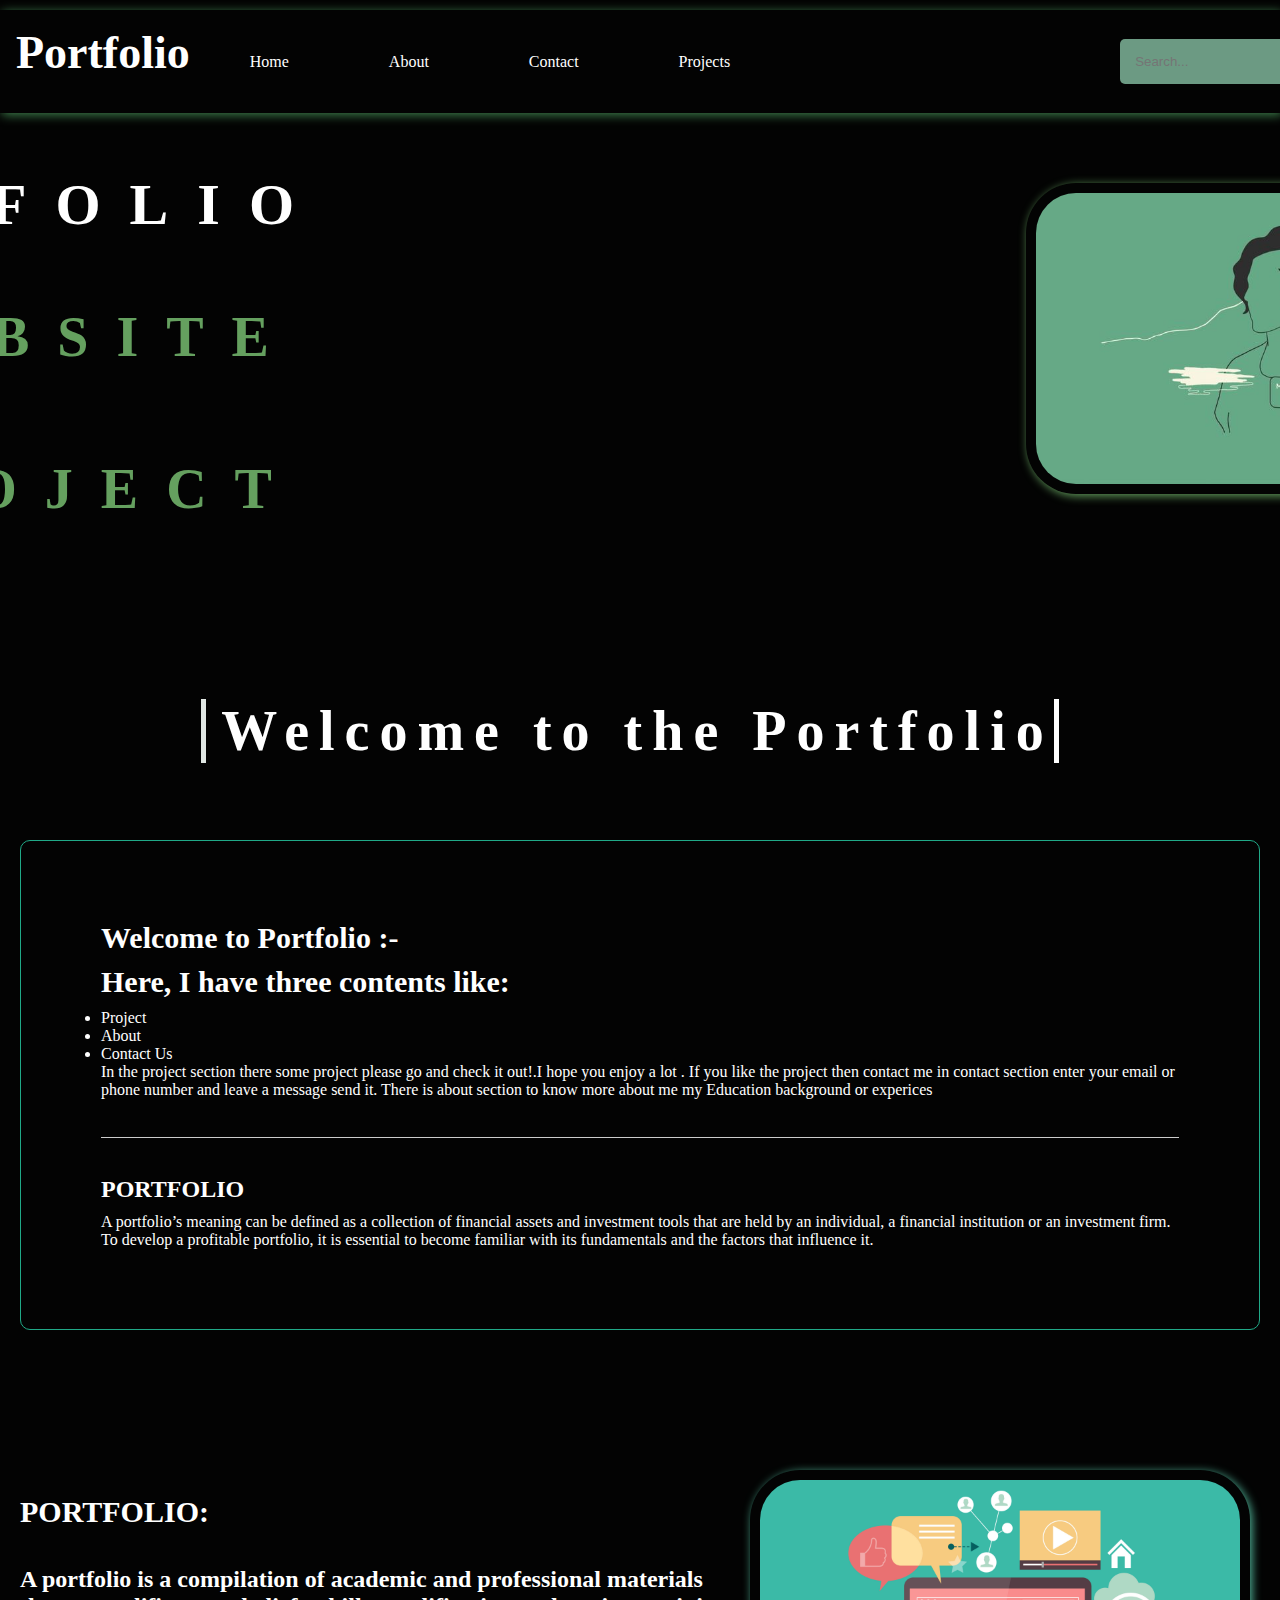
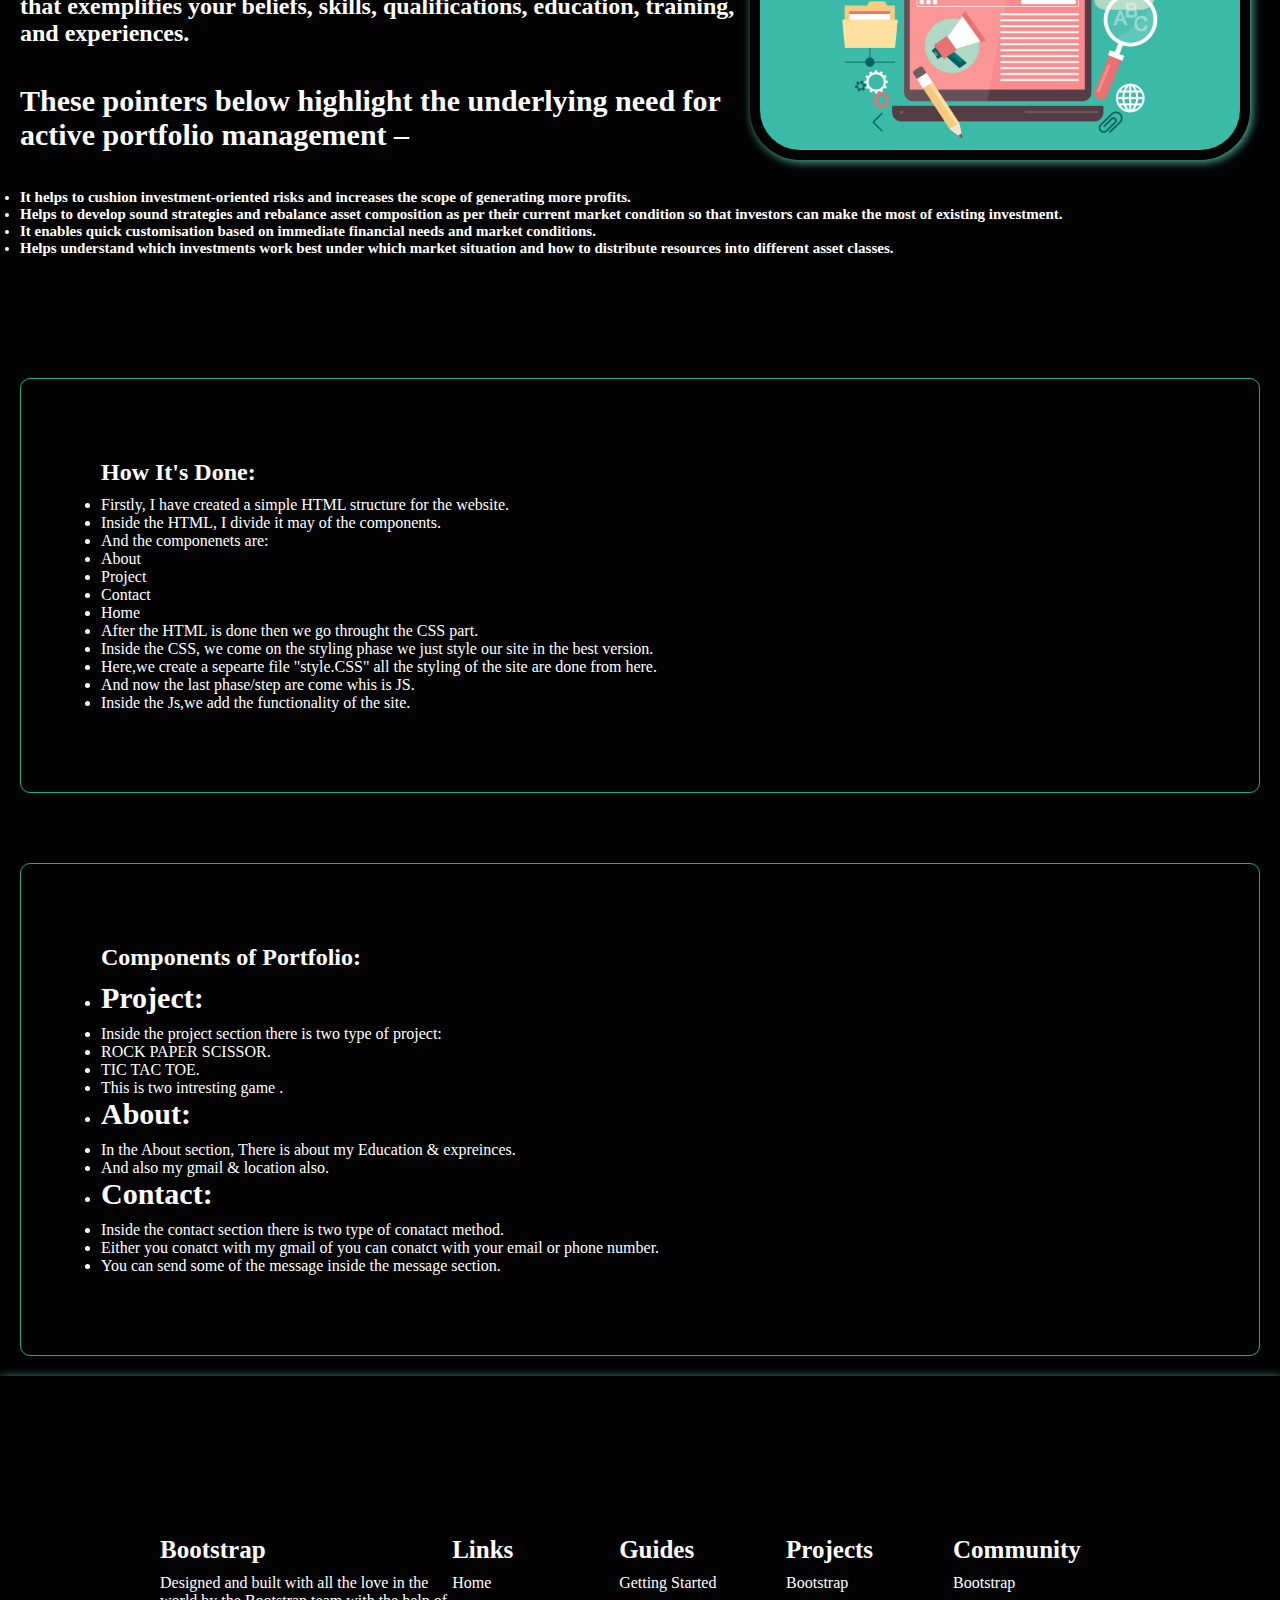
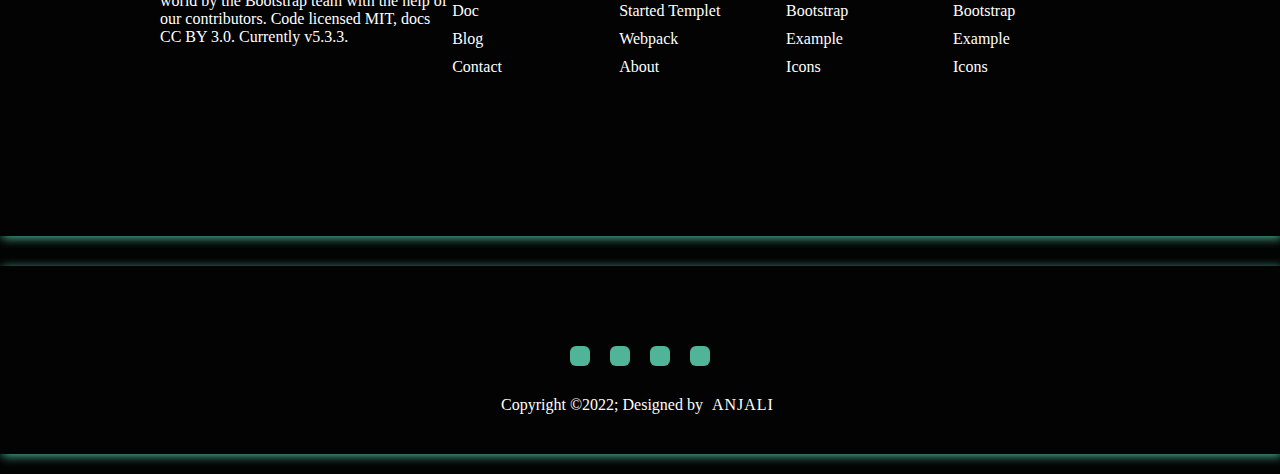
<file: index.html>
<!DOCTYPE html>
<html lang="en">
<head>
    <meta charset="UTF-8">
    <meta name="viewport" content="width=device-width, initial-scale=1.0">
    <title>PORTFOLIO</title>
    <link rel="stylesheet" href="css/style.css">
    <link rel="stylesheet" href="https://cdnjs.cloudflare.com/ajax/libs/font-awesome/6.6.0/css/all.min.css" integrity="sha512-Kc323vGBEqzTmouAECnVceyQqyqdsSiqLQISBL29aUW4U/M7pSPA/gEUZQqv1cwx4OnYxTxve5UMg5GT6L4JJg==" crossorigin="anonymous" referrerpolicy="no-referrer" />
</head>
<body>
  <nav class="navbar">
    
    <div class="Heading">
      <a href="#">Portfolio</a>
      <br>
    </div>
    <ul class="nav-links">
      <li><a href="index.html">Home</a></li>

      <li><a href="about.html">About</a></li>

      <li><a href="contact.html">Contact</a></li>

      <li><a href="project.html">Projects</a></li>

    </ul>
 
    <div class="search-bar">
      <input type="search" id="search-input" placeholder="Search...">

      <button id="go-button">Go</button>
    </div>

  </nav>
      <main>
       
        <div id="front-portfolio">
         <h1>PORTFOLIO</h1>
        <br>
         <h2>WEBSITE</h2>
          <br>
         <h2>PROJECT</h2>
        <br>
        <div class="line-container">
    
          <div class="vertical-line"></div>
        </div>
        <img src="img/660eb9f4dfdcd36f121b61d5_preet-p-800.jpg" alt="">

        </div>
        <div class="typewriter">
          <p class="text">Welcome to the Portfolio</p>
        </div>
        <br>
        <hr>
      </br>
        <div id="para2">
        <h3>Welcome to Portfolio :-</h3>
        
        <ul>
          <h4>Here, I have three contents like:</h4>
          <li>Project</li>
          <li>About</li>
          <li>Contact Us</li>
        </ul>
        <p>In the project section there some project please go and check it out!.I hope you enjoy a lot .
          If you like the project then contact me in contact section enter your email or phone number and leave a message send it.
        There is about section to know more about me my Education background or experices   </p>


        
        <br>
        <hr>
        </br>
        <h2>PORTFOLIO</h2>

        <p>A portfolio’s meaning can be defined as a collection of financial assets and investment tools that are held by an individual,
           a financial institution or an investment firm. To develop a profitable portfolio,
           it is essential to become familiar with its fundamentals and the factors that influence it. </p>
        
        </div>
        <hr>
      </hr>
        <div id="portfolio-img">
          <img src="img/robinson-169hero-portfolio-shutterstock.jpg"alt="portfolio-image">
          <div id="portfolio-para">
          <h1>PORTFOLIO:</h1>
          <p><h2>A portfolio is a compilation of academic and professional materials that exemplifies your 
            
            beliefs, skills, qualifications, education, training, and experiences.</h2></p>
            <p><h3>These pointers below highlight the underlying need for active portfolio management –</h3></p>
              <ul><h5>
             <li> It helps to cushion investment-oriented risks and increases the scope of generating more profits.</li>
              <li>  Helps to develop sound strategies and rebalance asset composition as per their current market condition so that investors can make the most of existing investment. </li>
                <li> It enables quick customisation based on immediate financial needs and market conditions.</li>
                  <li> Helps understand which investments work best under which market situation and how to distribute resources into different asset classes.</li></h5>
              </ul>
      </div>
      </div>
        <hr>
      </hr>
      
        <div id="para3">
          <h2>How It's Done:</h2>
          <ul>
            <li>Firstly, I have created a simple HTML structure for the website.</li>
            <li>Inside the HTML, I divide it may of the components. </li>
            <li>And the componenets are: 
              <li>About</li>
              <li>Project</li>
              <li>Contact</li>
              <LI>Home</LI>
              <li>After the HTML is done then we go throught the CSS part.</li>
              <li>Inside the CSS, we come on the styling phase we just style our site in the best version.</li>
              <li>Here,we create  a sepearte file "style.CSS" all the styling of the site are done from here.</li>
              <li>And now the last phase/step are come whis is JS. </li>
              <li>Inside the Js,we add the functionality of the site.</li>
          </ul>
        </div>


        <div id="para4">
          <h2>Components of Portfolio:</h2>
          <ul>
            <li><h4>Project:</h4>
            <li>Inside the project section there is two type of project:
              <li>ROCK PAPER SCISSOR.</li>
            <li>TIC TAC TOE.</li> </li>
            <li>This is two intresting game .</li>
            </li>
              <li><h4>About:</h4>
              <li>In the About section, There is about my Education & expreinces. </li>
            <li>And also my gmail & location also.</li></li>
            <li><h4>Contact:</h4>
            <li>Inside the contact section there is two type of conatact method.</li>
          <li>Either you conatct with my gmail of you can conatct with your email or phone number.</li>
        <li>You can send some of the message inside the message section.</li></li>
          </ul>
        </div>
      </main>

      

      <div class="Father">
        <div class="Son Son1">
            <h1><i class="bi bi-bootstrap-fill"></i> Bootstrap</h1>
            <p>Designed and built with all the love in the world by the Bootstrap team with the help of our contributors. Code licensed MIT, docs CC BY 3.0. Currently v5.3.3.</p>
        </div>
        <div class="Son">
            <h1>Links</h1>
            <ol>
                <li><a href="#">Home</a></li>
                <li><a href="#">Doc</a></li>
                <li><a href="#">Blog</a></li>
                <li><a href="#">Contact</a></li>
            </ol>
        </div>
        <div class="Son">
            <h1>Guides</h1>
            <ol>
                <li><a href="#">Getting Started</a></li>
                <li><a href="#">Started Templet</a></li>
                <li><a href="#">Webpack</a></li>
                <li><a href="#">About</a></li>
            </ol>
        </div>
        
        <div class="Son">
          <h1>Projects</h1>
          <ol>
              <li><a href="#">Bootstrap </a></li>
              <li><a href="#">Bootstrap </a></li>
              <li><a href="#">Example</a></li>
              <li><a href="#">Icons</a></li>
          </ol>
      </div>

      <div class="Son">
          <h1>Community</h1>
          <ol>
              <li><a href="#">Bootstrap</a></li>
              <li><a href="#">Bootstrap</a></li>
              <li><a href="#">Example</a></li>
              <li><a href="#">Icons</a></li>
          </ol>
      </div>
      </div>
      <section>
      <div class="Sons-icon">
        <div class="Social-icon">
          <a href=""><i class="fa-brands fa-whatsapp"></i></a>
          <a href=""><i class="fa-brands fa-instagram"></i></a>
          <a href=""><i class="fa-brands fa-twitter"></i></a>
          <a href=""><i class="fa-brands fa-facebook"></i></a>
        </div>
        <div class="Social-button">
         <p>Copyright &copy;2022; Designed by <span class="designer">Anjali</span></p>
        </div>
      
      </section>
     
    
    </body>
    </html>
</file>
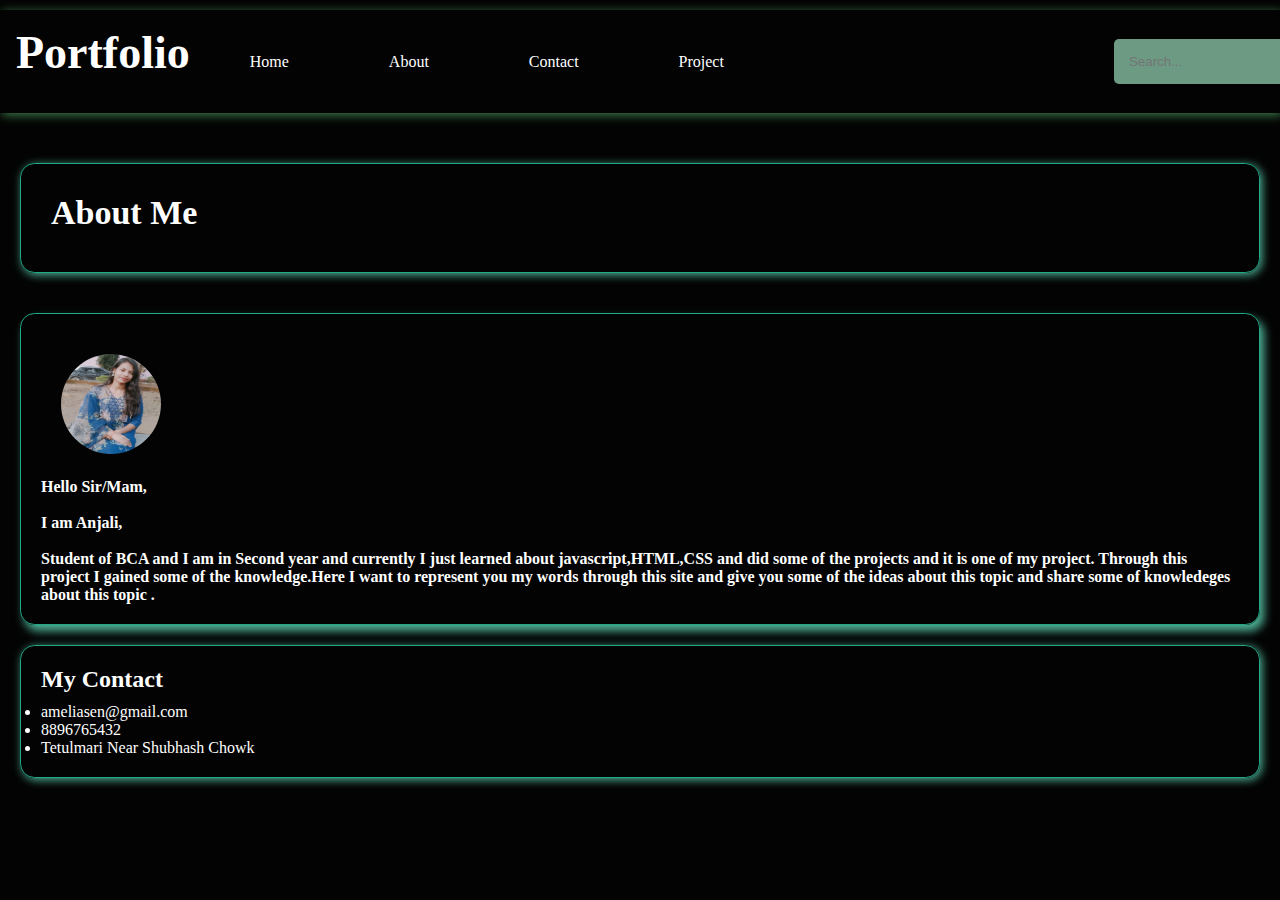
<file: about.html>
<!DOCTYPE html>
<html lang="en">
<head>
    <meta charset="UTF-8">
    <meta name="viewport" content="width=device-width, initial-scale=1.0">
    <title>About-Me</title>
    <link rel="stylesheet" href="css/style.css">
    <link rel="stylesheet" href="https://cdnjs.cloudflare.com/ajax/libs/font-awesome/6.6.0/css/all.min.css" integrity="sha512-Kc323vGBEqzTmouAECnVceyQqyqdsSiqLQISBL29aUW4U/M7pSPA/gEUZQqv1cwx4OnYxTxve5UMg5GT6L4JJg==" crossorigin="anonymous" referrerpolicy="no-referrer" />
    
</head>

<body>
    <nav class="navbar">
    
      <div class="Heading">
        <a href="#">Portfolio</a>
        <br>
      </div>
        <ul class="nav-links">
          <li><a href="index.html">Home</a></li>
    
          <li><a href="about.html">About</a></li>
    
          <li><a href="contact.html">Contact</a></li>
    
          <li><a href="project.html">Project</a></li>
    
        </ul>

        <div class="search-bar">
            <input type="search" id="search-input" placeholder="Search...">
      
            <button id="go-button">Go</button>
          </div>
        </nav>

        
    <main>
      <div class="about-me-heading">
        <h1>About Me</h1>
        </div>
        <section id="about-me">
          
          <img src="img/Screenshot 2024-06-29 140246.png" alt="My profile picture">

        
          <br>
          <p>Hello Sir/Mam,<br>
          </br>
          </p>

           <p> I am Anjali, <br>
           </br>
          </p>
           <p> 
            Student of BCA and I  am in Second year and currently I just learned about javascript,HTML,CSS and did some of the projects 
            and it is one of my project. Through this project I gained some of the knowledge.Here I want to represent you  my words through this site and give you some of the ideas about this topic and share some of 
            knowledeges about this topic .
          </p>
          </section>


          
            
             
            
          <p>
            <section id="contact">
            <h2>My Contact</h2>


            <ul>
              <li><i class="fa-solid fa-envelope"></i>ameliasen@gmail.com</li>
              <li><i class="fa-solid fa-phone"></i> 8896765432</li>
              <li><i class="fa-solid fa-location-pin"></i> Tetulmari Near Shubhash Chowk</li>
              
            </ul>
            </section>
          </p>
</body>
</html>
</file>
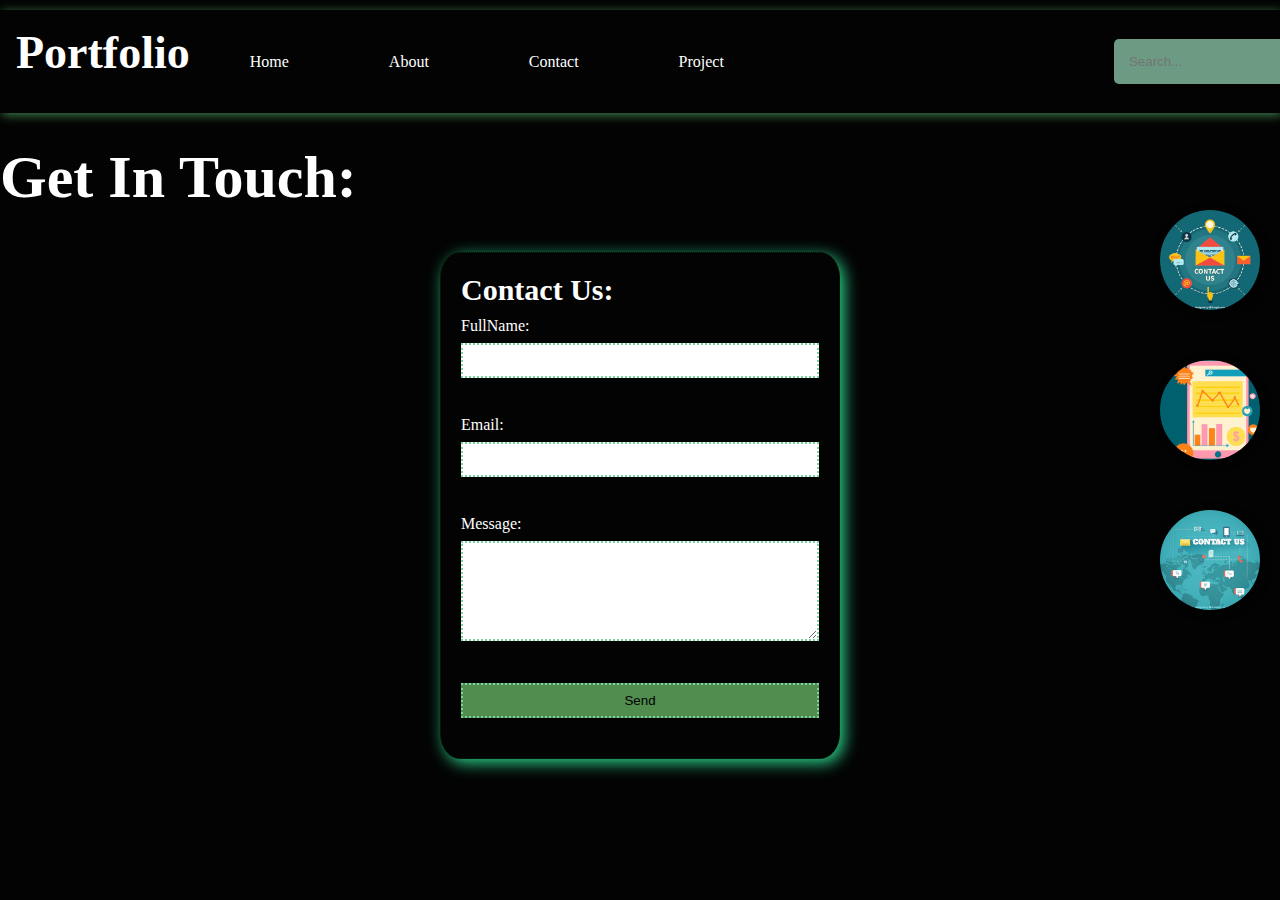
<file: contact.html>
<!DOCTYPE html>
<html lang="en">
<head>
    <meta charset="UTF-8">
    <meta name="viewport" content="width=device-width, initial-scale=1.0">
    <title>Document</title>
    <link rel="stylesheet" href="css/style.css">
    <link rel="stylesheet" href="https://cdnjs.cloudflare.com/ajax/libs/font-awesome/6.6.0/css/all.min.css" integrity="sha512-Kc323vGBEqzTmouAECnVceyQqyqdsSiqLQISBL29aUW4U/M7pSPA/gEUZQqv1cwx4OnYxTxve5UMg5GT6L4JJg==" crossorigin="anonymous" referrerpolicy="no-referrer" />
</head>
<body>
    <nav class="navbar">
    
      <div class="Heading">
        <a href="#">Portfolio</a>
        <br>
      </div>
        <ul class="nav-links">
          <li><a href="index.html">Home</a></li>
    
          <li><a href="about.html">About</a></li>
    
          <li><a href="contact.html">Contact</a></li>
    
          <li><a href="project.html">Project</a></li>
    
        </ul>

        <div class="search-bar">
            <input type="search" id="search-input" placeholder="Search...">
      
            <button id="go-button">Go</button>
          </div>
        </nav>
        <div id="contact-font">
          <h2>Get In Touch:</h2>
        </div>
    <div id="contact-form">

        <h1>Contact Us:</h1>
        
       <form action="https://formspree.io/f/xovapono"method="POST">
        <label for="name"><h7>FullName:</h7></label>
    
          <input type="text" id="full-name" name="name" required ><br><br>
          <div class="error"></div>
          <label for="email">Email:</label>
          <input type="email" id="email" name="email" required><br><br>
          <div class="error"></div>
          <label for="message">Message:</label>
          <textarea id="message" name="message"></textarea><br><br>
          <input type="submit" value="Send">
        </form>
     
    </div>
    <div id="contact-design">
      <div class="contact-icon1">
      <img src="img/background-with-flat-contact-elements_23-2147610940.avif" alt="">
      </div>
      <div class="contact-icon2">
      <img src="img/business-graph-background-vector-flat-graphic_53876-111640.avif" alt="">
      </div>
      <div class="contact-icon3">
      <img src="img/map-infographic-background-with-icons_23-2147604180.avif" alt="">
      </div>
      
       
               
        
      </div>
  
</body>
</html>
</file>
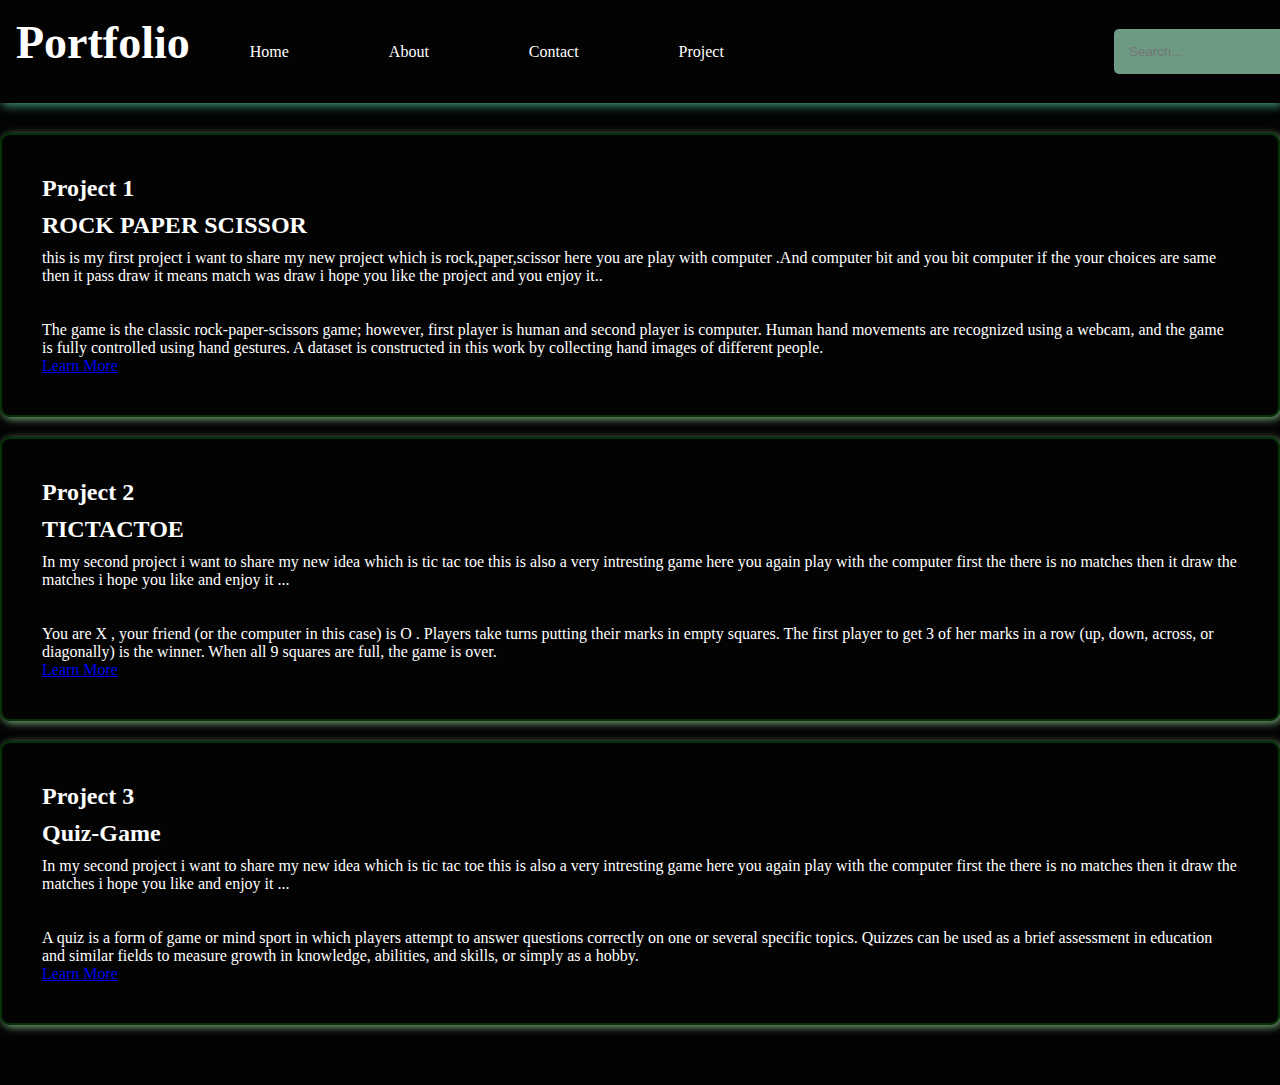
<file: project.html>
<!DOCTYPE html>
<html lang="en">
<head>
    <meta charset="UTF-8">
    <meta name="viewport" content="width=device-width, initial-scale=1.0">
    <title>PROJECT</title>
    <link rel="stylesheet" href="css/style.css">
    <link rel="stylesheet" href="https://cdnjs.cloudflare.com/ajax/libs/font-awesome/6.6.0/css/all.min.css" integrity="sha512-Kc323vGBEqzTmouAECnVceyQqyqdsSiqLQISBL29aUW4U/M7pSPA/gEUZQqv1cwx4OnYxTxve5UMg5GT6L4JJg==" crossorigin="anonymous" referrerpolicy="no-referrer" />
</head>
<body>
    <nav class="project-navbar">
    
      <div class="Heading">
        <a href="#">Portfolio</a>
        <br>
      </div>
        <ul class="nav-links">
          <li><a href="index.html">Home</a></li>
    
          <li><a href="about.html">About</a></li>
    
          <li><a href="contact.html">Contact</a></li>
    
          <li><a href="project.html">Project</a></li>
    
        </ul>

        <div class="search-bar">
            <input type="search" id="search-input" placeholder="Search...">
      
            <button id="go-button">Go</button>
          </div>
        </nav>
    <section id="project-1">
        <h2>Project 1</h2>
        <h1>ROCK PAPER SCISSOR</h1>
        <p>this is  my first project i want to share my new project which is rock,paper,scissor 
          here you are play with computer .And computer bit and you bit computer if the 
          your choices are same then it pass draw it means match was draw i hope you like the project and you enjoy it..  </p>

          <br>

        </br>
          <p>The game is the classic rock-paper-scissors game; however, first player is human and second player is computer.
             Human hand movements are recognized using a webcam, and the game is fully controlled using hand gestures. 
            A dataset is constructed in this work by collecting hand images of different people.</p>
        <a href="ROCK-PAPER-SCISSOR.html">Learn More</a>
      </section>

      
      <section id="project-2">
        <h2>Project 2</h2>
        <h1>TICTACTOE</h1>
        <p>In my second project i want to share my new idea which is tic tac toe 
          this is also a very intresting game here you again play with the computer first the there is no matches 
          then it draw the matches i hope you like and enjoy it ...  </p>
          <br>

        </br>

          <p>You are X , your friend (or the computer in this case) is O . Players take turns putting their marks in empty squares.
              The first player to get 3 of her marks in a row (up, down, across, or diagonally) is the winner.
             When all 9 squares are full, the game is over.</p>
        <a href="TICTACTOE.html">Learn More</a>
      </section>


      <section id="project-3">
        <h2>Project 3</h2>
        <h1>Quiz-Game</h1>
        <p>In my second project i want to share my new idea which is tic tac toe 
          this is also a very intresting game here you again play with the computer first the there is no matches 
          then it draw the matches i hope you like and enjoy it ...  </p>
          <br>

        </br>

          <p>A quiz is a form of game or mind sport in which players attempt to answer questions correctly on one or several specific topics.
         Quizzes can be used as a brief assessment in education and similar fields to measure growth in knowledge, abilities, and skills, or simply as a hobby.</p>
        <a href="Quiz-Game.html">Learn More</a>
      </section>

      <main>
</body>
</html>
</file>
<file: css/style.css>
* {
  box-sizing: border-box;
  margin: 0;
  padding: 0;

}




/*this is a index section*/



body {
  font-style:	Arial Verdana Helvetica;
  color: white;
  background-color:#030303;

}

h1, h2, h3, h4, h5, h6 {
  font-size:30px;
  
  color: white;
  margin-bottom: 10px;
}





.Heading a{
  font-size:46px;
  text-decoration-line:none;
  font-weight:bold;
  display:flex;
  justify-content:space-between;
  color:white;
}


#front-portfolio {
  position: relative; 
  padding-left:5px; 
}

#front-portfolio h1 {
  position:relative;
  right:100%;
  padding-right: 300px;
  font-weight: bold;
  font-size: 58px;
  letter-spacing: 0.5em;
  margin-bottom: 5%;
  font-style:"Fantasy	Copperplate Papyrus";
  color:white;
  padding:8px 8px;
  border-radius:10px;
  transition: all 0.5s ease-in-out;
  animation: slide-in 2s forwards;
}

@keyframes slide-in {
  0% {
    transform: translateX(100%);
    opacity: 0;
  }
  100% {
    transform: translateX(0);
    opacity: 1;
  }
}


#front-portfolio h1:before {
  content: "";
  position:absolute;
  top: 5%;
  right: 100%;
  width: 4px; 
  height: 350%; 
  background-color: #22633e; 
}
#front-portfolio h2 {
  position: relative;
  right:80%;
  padding-right: 100px;
  font-weight: bold;
  font-size: 56px;
  letter-spacing: 0.5em;
  margin-bottom: 8%;
  font-style:helvetica;
  color:rgb(101, 160, 95);
  padding:10px 10px;
  border-radius:10px;
  transition: all 0.5s ease-in-out;
  animation: slide-in 2s forwards;
}

@keyframes slide-in {
  0% {
    transform: translateX(100%);
    opacity: 0;
  }
  100% {
    transform: translateX(0);
    opacity: 1;
  }
}

#front-portfolio img {
  position:absolute;
  top: 20px; 
  left: 700px; 
  padding: 10px;
  width: 550px;
  border-radius: 50px;
  box-shadow: 2px 2px 10px rgb(101, 160, 95);
  cursor: pointer;
  margin-bottom: 100px;
  animation: slide-in 2s forwards;
}

@keyframes slide-in {
  0% {
    transform: translateX(80%);
    opacity: 0;
  }
  100% {
    transform: translateX(0);
    opacity: 1;
  }
}


#font-portfolio{
  margin-bottom:200%;
}
.line-container {
  position: relative;
  width: 100px;
  height: 100px;
}

.containeer{
  display:inline-block;
}
.text{
  font-style:fantasy;
  font-weight:bold;
  font-size:3.5em;
  letter-spacing:10px;
  border-right:5px solid;
  width:100%;
  white-space:nowrap;
  overflow:hidden;
  animation:typing 2s steps(15),
  cursor 4s step-end ;
  color:white;
}
@keyframes cursor{
  50%{
    border-color:transparent;
  }
}

@keyframes typing{
  from{width:0}
}
.typewriter {
  position: relative; 
}

.text:before {
  content: "";
  position: absolute;
  top: 0; 
  left: -20px; 
  width: 5px; 
  height: 100%; 
  background-color: #e1e8e4; 
}
h2 {
  font-size: 24px;
}
h3{
  color:white;
}
main {
  display:flex;
  flex-direction: column;
  justify-content:space-evenly;
  align-items: center;
  padding: 20px;
}
#welcome h1{
  text-align: left;
}
#welcome h1{
  text-align:left;
color:white;
  font-size: 36px;
  background-color:#cce8e0;
border-radius:20px;
padding:50px;
margin-bottom:30px;
text-decoration:none;
text-decoration-style: none;
box-shadow:0 0 10px rgba(0,0,0,0.3);
}

.navbar {
  background-color: transparent;
  padding: 1em;
  text-align: center;
  display: flex;
  justify-content: space-between;
  box-shadow:2px 2px 10px rgb(64, 130, 78);
  align-items: center;
  margin-top:10px;
  margin-bottom: 30px;
 
}
.project-navbar {
  color:white;
  padding: 1em;
  text-align: center;
  display: flex;
  justify-content: space-between;
  align-items: center;
  margin-bottom: 30px;
  box-shadow:2px 2px 10px rgb(73, 170, 131);
  background-color: transparent;
  opacity:500;
}

.nav-links {
  list-style: none;
  margin: 0;
  padding: 0;
  display: flex;
  justify-content: space-evenly;
  margin-right: auto;
}

.nav-links li {
  margin-right: 40px;
}

.nav-links a {
  color: #fff;
  text-decoration: none;
  margin-left:60px;
}

.nav-links a:hover {
  color:#114d1f;
}

.search-bar {
  display: flex;
  align-items: center;
  margin-left:350px;
  margin-right: auto;
}

#search-input {
  padding: 15px;
  border: none;

  border-radius: 5px 0 0 5px;
  width: 550px;
  color:rgb(216, 220, 218);
  background-color: transparent;
  background-color:#6c9a83;
  opacity:20;
  cursor:pointer;
 
}

#go-button {
  padding: 15px;
  border: none;
  border-radius: 0 5px 5px 0;
 
  background-color: #0b4233;
  color: white;
  cursor: pointer;
}

#go-button:hover {
  background-color:#5d8f81;
}
/*this is a image section*/


#containeer img{  

left: 40%;
top: 70%;
padding: 30px;
width: 400px;

border-radius: 50px;
box-shadow: 2px 2px 10px black;
cursor:pointer;
margin-bottom:10px;
}

#containeer img:hover{
filter:grayscale(0);
transform:scale(1.1);
}



#portfolio-img img{
float:right;
margin:10px;
margin-top:8%;
left: 80%;
top: 70%;
padding: 10px;
width: 500px;
border-radius: 50px;
box-shadow: 2px 2px 10px black;
cursor:pointer;
margin-bottom:10px;
box-shadow:2px 2px 10px #50B498;

}


#portfolio-para h1{
  margin-top:10%
  
}


#portfolio-para p{
  margin-top:3%;
  margin-right:0% ;
 
}

#portfolio-para:hover p {
  opacity: 1;
}
#portfolio-para h3{
  font-size:30px;
}
#portfolio-para h5{
  font-size:15px;
}
#portfolio-para p h2 {
  font-size: 18px;
  font-weight: bold;
  animation:typing 2s steps(15),
  cursor 4s step-end ;
}

@keyframes text-animation {
  0% {
    transform: translateX(-100%);
    opacity: 0;
  }
  100% {
    transform: translateX(0);
    opacity: 1;
  }
}
#portfolio-img img:hover{
  filter:grayscale(0);
  transform:scale(1.1);
  }
  

  hr{
    border:none;
    border-top:1px solid #ccc;
    margin:20px 0;
  }


 
 #para2{
    top:100%;
    left:100%;
    margin: auto;
    padding:80px;
    color:white;
    text-decoration:bold;
    
    border:1px solid rgb(32, 169, 135);
    border-radius:10px;
    background: transparent;
    opacity:30;
    animation: textAnimation 2s ease-in-out infinite;
    

  }
 
  
  @keyframes textAnimation {
    0% {
      transform: translateY(0);
    }
    50% {
      transform: translateY(-10px);
    }
    100% {
      transform: translateY(0);
    }
  }
    
  #para3{
    border-top:1px solid #ccc;
    top:100%;
    left:100%;
    height:100%;
    width:100%;
    margin-top:70px;
    padding:80px;
    color:white;
    text-decoration:bold;
    background-color:rgb(135, 128, 128);
    border:1px solid rgb(32, 169, 135);
    border-radius:10px;
    background: transparent;
    
    opacity:30;
    animation: textAnimation 2s ease-in-out infinite;
  }


  @keyframes textAnimation {
    0% {
      transform: translateY(0);
    }
    50% {
      transform: translateY(-10px);
    }
    100% {
      transform: translateY(0);
    }
  }

hr{
color:#50B498;
}

#para4{
border-top:1px solid #ccc;
top:100%;
left:100%;
height:100%;
width:100%;
margin-top:70px;
padding:80px;
color:white;
text-decoration:bold;
background-color:rgb(135, 128, 128);
border:1px solid rgb(32, 169, 135);
border-radius:10px;
background: transparent;
opacity:30;
animation: textAnimation 2s ease-in-out infinite;
}

@keyframes textAnimation {
  0% {
    transform: translateY(0);
  }
  50% {
    transform: translateY(-10px);
  }
  100% {
    transform: translateY(0);
  }
}


/*this is a project part*/


#project-1, #project-2,#project-3 {

padding: 40px;
margin-bottom: 20px;
background-color:transparent;
border:2px solid #063207;
box-shadow: 2px 2px 8px #80AF81;
border-radius:10px;
animation: textAnimation 2s ease-in-out infinite;

}
#project-1:hover{
 background-color:#063207;
  cursor:pointer;
}

#project-2:hover{
  background-color:#063207;
  cursor:pointer;
 }
 #project-3:hover{
  background-color:#063207;
  cursor:pointer;
 }

@keyframes textAnimation {
  0% {
    transform: translateX(-100%);
    opacity: 0;
  }
  100% {
    transform: translateX(0);
    opacity: 1;
  }
}

#project-1 h1, #project-2 h1,#project-3 h1 {
font-size: 24px;
margin-bottom: 10px;
}

/*this is a contact form section*/

#contact-form {
  font-style:fantasy;
  max-width: 400px;
  margin: 40px auto;
  margin-bottom: 100px;
  padding: 20px;
  background-color: #030303;
  border-radius: 5%;
  border:1px dotted #063207;
  box-shadow: 4px 4px 16px #2dd690;
  animation: textAnimation 2s ease-in-out infinite;
}
#message {
  width: 300px;
  height: 100px;
  padding: 5px;
  font-size: 16px;
  border: 1px solid #ccc;
}
#contact-form:hover{
  box-shadow:#2dd690;
}
@keyframes textAnimation {
  0% {
    transform: translateY(0);
  }
  50% {
    transform: translateY(-10px);
  }
  100% {
    transform: translateY(0);
  }
}
#contact-form label {
  display: block;
  margin-bottom: 8px;
}

#contact-form input, #contact-form textarea {
  width: 100%;
  padding: 8px;
  margin-bottom: 20px;
  
  border: 2px dotted #79d49d;
}

#contact-form input[type="submit"] {
  background-color:#508D4E;
  cursor:pointer;

}
#contact-form input[type="submit"]:hover{
  background-color:#D6EFD8;
  color:black;

}
 #contact-font h2{
  top:800px;
  
  bottom:0;
  margin-bottom:0;
  font-size:60px;
  font-style:fantasy;
 } 
 #contact-design h1{
  top:0;
  margin-top:0;
  font-size:40px;
  font-style:fantasy;
  margin-left:70px;
 }   
 #contact-design p{
  font:bold;
  margin:40px;
 }


#contact-desing-img1{
  border-radius:50%;
}

.contact-icon1{
 position:fixed;
  top:200px;
  right:10px;
  margin-left:500px;
  display:inline-block;
  width:100px;
  height:100px;
  border-radius:50%;
  overflow:hidden;
  margin:10px;
  box-shadow: 2px 2px 10px black;
  cursor: pointer;
  animation: slide-in 2s forwards;
  
}

.contact-icon1 img{
  width:100%;
  height:100%;
  object-fit:cover;
}
.contact-icon2{
  position:fixed;
   top:350px;
   right:10px;
   margin-left:500px;
   display:inline-block;
   width:100px;
   height:100px;
   border-radius:50%;
   overflow:hidden;
   margin:10px;
   box-shadow: 2px 2px 10px black;
  cursor: pointer;
  animation: slide-in 2s forwards;

 }
.contact-icon2 img{
  width:200%;
  height:100%;
  object-fit:cover;
}
.contact-icon3{
  position:fixed;
   top:500px;
   right:10px;
   margin-left:500px;
   display:inline-block;
   width:100px;
   height:100px;
   border-radius:50%;
   overflow:hidden;
   margin:10px;
   box-shadow: 2px 2px 10px black;
  cursor: pointer;
  animation: slide-in 2s forwards;
  
 }
.contact-icon3 img{
  width:100%;
  height:100%;
  object-fit:cover;
}





/*this is about section*/

.about-me-heading{
  width:100%;
  height:100%;
  border:1px solid rgb(32, 169, 135);
  box-shadow:2px 2px 10px#50B498;
  border-radius:0.9em;
  padding:30px;
  margin-bottom:10px;
  
  }
  .about-me-heading h1{
    font-size:34px;
    animation: blinkAnimation 1s ease-in-out ;
  }
  @keyframes blinkAnimation {
    0% {
    
      opacity: 0;
    }
    50%{
      opacity:0;
    }
    100% {
      
      opacity: 1;
    }
  }


#about-me {
  font-weight: bold;
  color:white;
  border:1px solid rgb(32, 169, 135);
padding: 20px;
margin-top:30px;
margin-bottom: 20px;
opacity:20;
background-color:1px solid transparent;
box-shadow: 4px 6px 10px#50B498;
border-radius:0.9em;
animation: textAnimation 2s ease-in-out infinite;
    
}
@keyframes textAnimation {
  0% {
    transform: translateY(0);
  }
  50% {
    transform: translateY(-10px);
  }
  100% {
    transform: translateY(0);
  }
}
#about-me img {
width: 100px;
height: 100px;
border-radius: 50%;
margin: 20px;

}

#about-me img:hover{
filter:grayscale(0);
transform:scale(1.1);
}

#contact{
width:100%;
height:100%;
opacity:20;
box-shadow:2px 2px 10px #50B498;
padding:20px;
margin-bottom:40px;
text-decoration:none;
text-decoration-style: none;
border-radius:0.9em;
animation: textAnimation 2s ease-in-out infinite;
border:1px solid rgb(32, 169, 135);
}
@keyframes textAnimation {
  0% {
    transform: translateY(0);
  }
  50% {
    transform: translateY(-10px);
  }
  100% {
    transform: translateY(0);
  }
}

.Father {
  display: flex;
  justify-content: space-around;
  background-color:#030303;
  box-shadow:2px 2px 10px #50B498;
  padding: 160px;
  margin-bottom:30px;
}

.Son {
  width: 200px;
  color:white;
}

.Son ol {
  list-style: none;
}

.Son ol li {
  margin-top: 10px;
}

.Son ol li a {
  text-decoration: none;
  color: white;
}

.Son1 {
  width: 350px;
}

.Son h1 {
  font-size: 25px;
  color:white;
}



/*footer section*/


.Sons-icon{
  

  background-color: #030303;
  width:100%;
  box-shadow:2px 2px 10px #50B498;
  padding:70px 30px 20px;
  margin-bottom:20px;
}

.Social-icon{
  display:flex;
  justify-content:center;

}
.Social-icon a{
  text-decoration:none;
  padding:10px;
  background-color:#50B498;
  margin:10px;
  border-radius:30%;
}

.Social-icon a:hover{
  background-color: white;
  transition:0.2s;

}

.Social-button{
  background-color: #030303;
  padding:20px;
  text-align:center;

}

.Social-button p{
  color:white;
}
.designer{
  opacity:0.7s;
  text-transform:uppercase;
  letter-spacing:1px;
  font-weight:400;
  margin:0px 5px;
}





@media (max-width:768px)  {
  .navbar {
    height: 60px; 
    padding:50px;
    width:130%;
  }


}

@media (max-width:768px) {
  #front-portfolio h1 {
    margin-left:20%;
    font-size:10px;
  
  }
  #front-portfolio h2 {
    margin-left:20%;
    font-size:10px;
  }
  #front-portfolio img{
    width:100px;
    margin-right:1000px;
    
  
  }
}

 
@media (max-width: 768px)  {
    #portfolio-img img{
      width:200px;
      margin-right:400px;
      margin-left:200px
    }
      #portfolio-para h1 {
       
      margin-right:500px;
        margin-left:400px;
        font-size:15px
    }
     #portfolio-para h2 {
       margin-right:400px;
       margin-left:400px;
       font-size:10px
    }
    #portfolio-para h3 {
      margin-left:400px;
     margin-right:400px;
       font-size:20px;
   }
    #portfolio-para h5 {
      margin-left:400px;
     margin-right:400px;
       
   }
  }
 
@media (max-width:768px) {
    p {
      font-size: 10px; 
      width:30%;
      padding:2px;
    }
    .text{
      font-size:6px;
      margin-left:50px;
      
    }
    .Father{
      padding:10px;
      font-size:10px;
      width:100%;
      
    }
    .Father h1{
      padding:1px;
      font-size:15px;
      width:90%;
    
      
    }
    .Father li{
      padding:0px;
      font-size:10px;
      width:100%;
      
    }
    .Sons-icon{
      padding:5px;
      width:100%;
    }
    .Social-button{
      padding:20px;
      margin-left:120px;
    }
  
   
    #para2{
      padding:5px;
      margin-left:px;
      font-size:10px;
      width:100%
    }
    #para2 h3{
      font-size:20px;
      
    }
     #para2 h4{
      font-size:20px;
      
    }
    #para3{
      padding:5px;
     
      font-size:15px;
      width:100%;
    }
     #para3 ul li{
      padding:5px;
     
      font-size:10px;
      width:100%;
    }
     #para4{
      padding:5px;
      
      font-size:15px;
      width:100%;
    }
      #para4 h4{
      padding:5px;
      
      font-size:20px;
      width:100%;
    }
      #para4 li{
      padding:5px;
      
      font-size:10px;
      width:100%;
    }
  
  
  #about-me p{
    font-size:8px;
    width:80%;
  }
   
  #contact-font h2{
    font-size:20px;
  }
  .conatct-icon1 img{
    margin-right:700px;
    margin-left:500px;
  }
  
#search-input{
  width:60px;
  padding:10px;
}

.nav-links li a{
  font-size:5px
}
  #contact-form{
    width:200px;
    margin-right:120px;
  }

#project-1 p{
  font-size:9px;
  width:100%
}
#project-2 p{
  font-size:9px;
  width:100%
}
#project-3 p{
  font-size:9px;
  width:100%
}


  }
@media (max-width: 768px) {
  .nav-links {
    flex-direction: column;
  }
  .nav-links li {
    margin-right: 0;
    font-size:100%;
  }
  .nav-links a {
    margin-left:900%;
    margin-right:00%
  }
  .search-bar {
    margin-left: 0;
    margin-right:900%
  }
  
  #go-button {
    padding: 10px;
  }
}


@media (max-width:768px)  {
  .Heading a {
    font-size: 2rem;
   
  }
}


@media (max-width:768px)  {
  .Heading a {
    font-size: 1.5rem; 
  }
  
}


@media (max-width:768px)  {
  #front-portfolio img {
    width: 60%;
    max-width: 300px;
    left: 80%; 
    transform: translateX(-40%); 
  }
}
</file>
